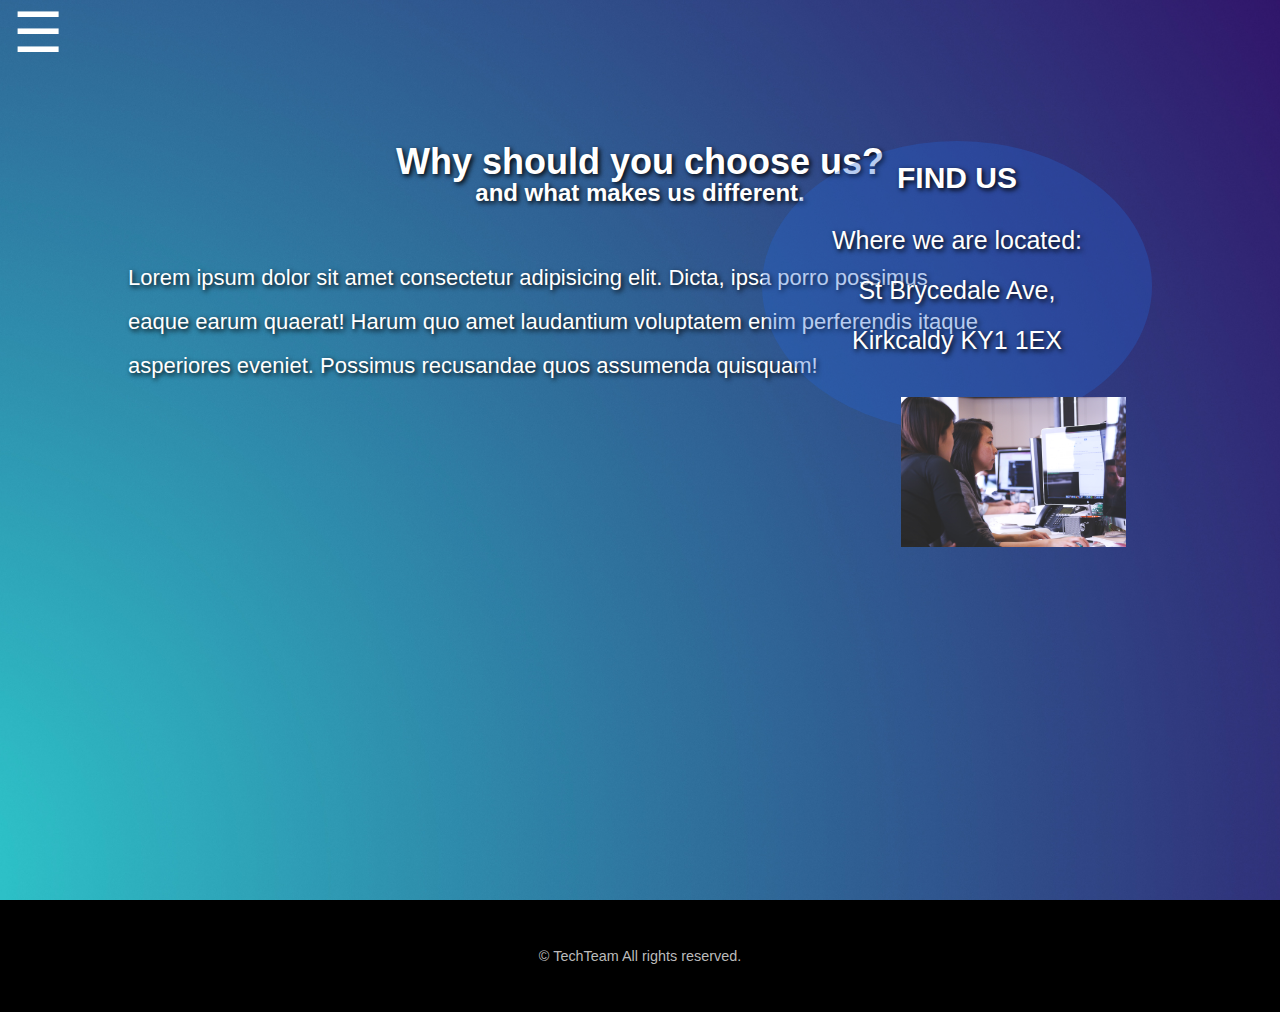
<file: about.html>
<!DOCTYPE HTML>
<html lang="en">
<head>
    <title>TechTeam</title>
    <meta charset="utf-8" />
    <meta name="viewport" content="width=device-width, initial-scale=1" />
    <link rel="stylesheet" href="css/main.css" />
    <style>
        /* NAVBAR STYLING STARTS */
        .navbar {
            list-style-type: none;
            margin: 0;
            padding: 0;
            position: absolute;
            float: left;

        }

        .nav-links a {
        color: #fff;
        text-decoration: none;

        }

        /* LOGO */
        .logo {
        font-size: 32px;
        }

        /* NAVBAR MENU */
        .menu {
            display: flex;
            color: #dcdcdc;
            text-align: center;
            padding: 20px 26px;
            text-decoration: none;
            font-size: 2em;
            list-style-type: none;
            float: left;
        }

        .menu li:hover {
            color: #ffffff;
            transform: scale(1.1);
        }

        .menu li {
        padding: 5px 44px;
        }

        /* DROPDOWN MENU */
        .services {
        position: relative; 
        }

        .dropdown {
        padding: 1em 0;
        position: absolute; /*WITH RESPECT TO PARENT*/
        display: none;
        border-radius: 8px;
        top: 35px;
        }

        .dropdown li + li {
        margin-top: 10px;
        }

        .dropdown li {
        padding: 0.5em 1em;
        width: 8em;
        text-align: center;
        }

        .dropdown li:hover {
        background-color: #4c9e9e;
        }

        .services:hover .dropdown {
        display: block;
        }

        /* RESPONSIVE NAVBAR MENU STARTS */

        /* CHECKBOX HACK */

        input[type=checkbox] {
        display: none;
        } 

        /* HAMBURGER MENU */
        .hamburger {
        display: none;
        font-size: 3.5em;
        user-select: none;
        margin-left: 25%;
        color: white;
        }

        /* APPLYING MEDIA QUERIES */
        @media (max-width: 1350px) {
        .menu {
            display: none;
            position: absolute;
            right: 0;
            left: 0;
            text-align: center;
            padding: 16px 0;
        }

        .menu li:hover {
            display: inline-block;
            transition: 0.3s ease;
        }

        .menu li + li {
            margin-top: 12px;
        }

        input[type=checkbox]:checked ~ .menu {
            display: block;
        }

        .hamburger {
            display: block;
        }

        .dropdown {
            left: 50%;
            top: 30px;
            transform: translateX(35%);
        }

        
        }
    </style>
    
</head>
<body>

    <!-- The overlay -->
    <body>
        <nav class="navbar">
      
          <!-- NAVIGATION MENU -->
          <ul class="nav-links">
      
            <!-- USING CHECKBOX HACK -->
            <input type="checkbox" id="checkbox_toggle" />
            <label for="checkbox_toggle" class="hamburger">&#9776;</label>
      
            <!-- NAVIGATION MENUS -->
            <div class="menu">
      
              <li><a href="home.html">Home</a></li>
              <li><a href="software.html">Software</a></li>
              <li><a href="hardware.html">Hardware</a></li>
              <li><a href="shop.html">Shop</a></li>
              <li><a href="faq.html">FAQ</a></li>
              <li><a href="contact.html">Contact</a></li>
              <li><a href="about.html">About Us</a></li>
            </div>
          </ul>
        </nav>
      </body>


    <!-- Header -->
    <div class="headings">
        
        <div class="header">
            <h1>Why should you choose us?</h1>
        </div>
        
        <div class="sub-heading">
            <h2>and what makes us different.</h2>
        </div> 
    </div>

    
    <!-- Paragraph -->
    <div class="about-paragraph">
        Lorem ipsum dolor sit amet consectetur adipisicing elit. Dicta, ipsa porro possimus eaque earum quaerat! Harum quo amet laudantium voluptatem enim perferendis itaque asperiores eveniet. Possimus recusandae quos assumenda quisquam!
    </div>

    <!-- Info Box -->
    <div class="info-box">
        <h2>FIND US</h2>
        <p>Where we are located: <br> 
            St Brycedale Ave, <br>
             Kirkcaldy KY1 1EX
        </p>
    </div>

    <!-- Image #1 -->
    <div id="about-image">
        <img src="images/computer-working-person.jpg" alt="TechTeam Staff" width="20%">
    </div>
    
    <!-- Background -->
    <div class="about-background" style="background-image: url('images/blue.jpg')" width="100px"></div>

    <!-- Footer -->
    <footer id="footer">
        <div class="copyright">
            &copy; TechTeam All rights reserved.
        </div>
    </footer>

    <!-- Scripts -->


</body>
</file>
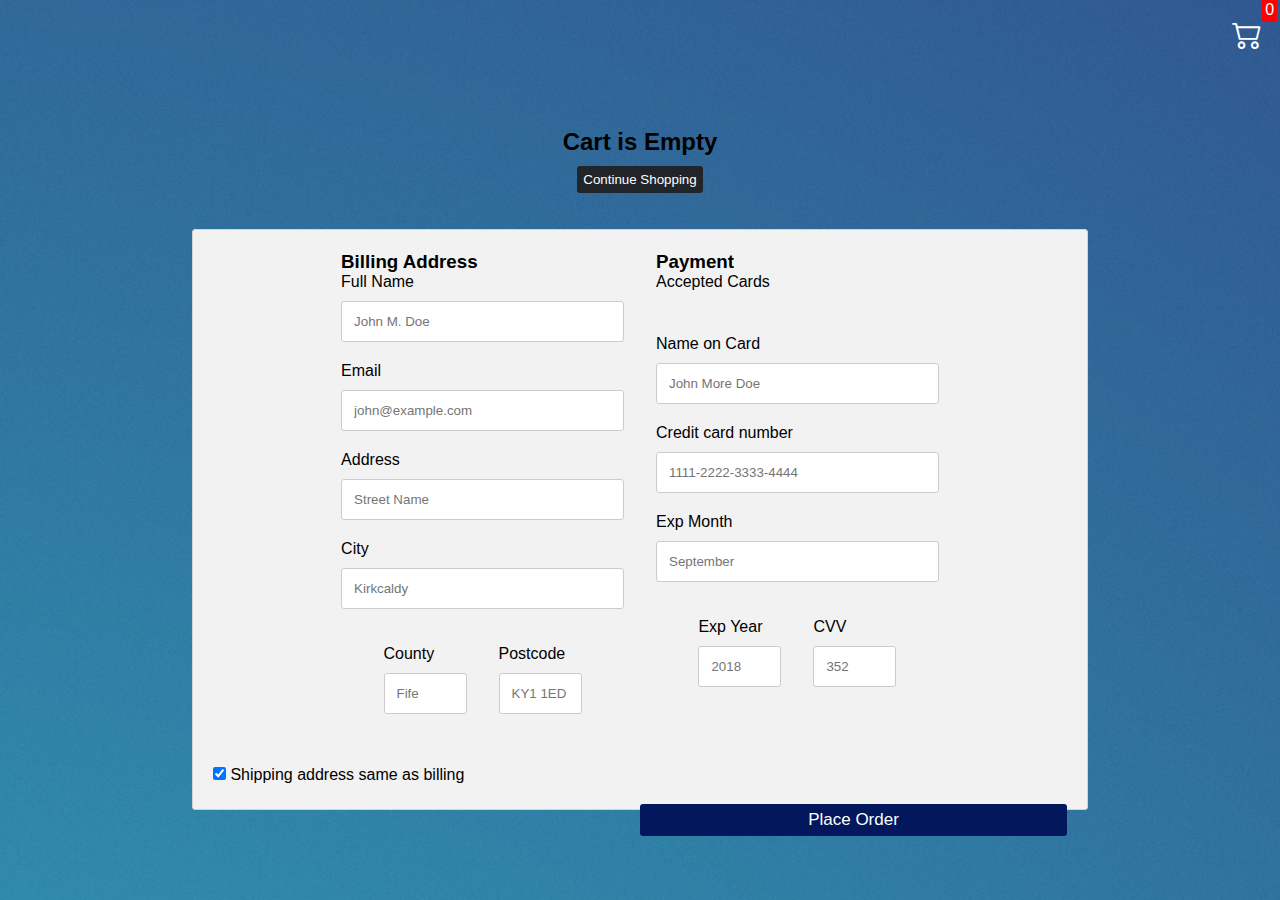
<file: cart.html>
<!DOCTYPE html>
<html lang="en">

<head>
  <meta charset="UTF-8">
  <meta http-equiv="X-UA-Compatible" content="IE=edge">
  <meta name="viewport" content="width=device-width, initial-scale=1.0">
  <title>Computer Store</title>
  <link rel="stylesheet" href="src/style.css">
  <link rel="stylesheet" href="https://cdn.jsdelivr.net/npm/bootstrap-icons@1.8.1/font/bootstrap-icons.css">
  <style>
        body {
        background-image: url('images/blue.jpg');
        }

       .cart {
        position: relative;
        float: right;
        margin-right: 1%;
        margin-top: -9%;
        color: #ffffff;
        font-size: 30px;
        padding: 5px;
        border-radius: 4px;
        }
        * {
  box-sizing: border-box;
}
.row {
  display: -ms-flexbox; /* IE10 */
  display: flex;
  -ms-flex-wrap: wrap; /* IE10 */
  flex-wrap: wrap;
  margin: 16px -16px;
  padding: 0 15%;
  
}

.col-25 {
  -ms-flex: 25%; /* IE10 */
  flex: 25%;
}

.col-50 {
  -ms-flex: 50%; /* IE10 */
  flex: 50%;
}

.col-75 {
  -ms-flex: 75%; /* IE10 */
  flex: 75%;
}

.col-25,
.col-50,
.col-75 {
  padding: 0 16px;
}

.checkout {
  background-color: #02175c;
  padding: 5px 20px 15px 20px;
  border: 1px solid lightgrey;
  border-radius: 3px;
  
  
}

input[type=text] {
  width: 100%;
  margin-bottom: 20px;
  padding: 12px;
  border: 1px solid #ccc;
  border-radius: 3px;
}

label {
  margin-bottom: 10px;
  display: block;
}

.icon-checkout {
  margin-bottom: 20px;
  padding: 7px 0;
  font-size: 24px;
}

.btn {
  background-color:  #02175c;
  color: white;
  padding: 6px;
  margin: 10px 0;
  border: none;
  width: 50%;
  border-radius: 3px;
  cursor: pointer;
  font-size: 17px;
  float: right;

}

.btn:hover {
  background-color: #45a049;
}

.backbtn {
  background-color:  #02175c;
  color: white;
  padding: 6px;
  margin: 10px 0;
  border: none;
  width: 5%;
  border-radius: 3px;
  cursor: pointer;
  font-size: 17px;
  float: centre;

}

.backbtn:hover {
  background-color: #45a049;
}

.btn-purchase {
  background-color:  #02175c;
  color: white;
  padding: 6px;
  margin: 10px 0;
  border: none;
  width: 50%;
  border-radius: 3px;
  cursor: pointer;
  font-size: 17px;
  float: right;

}

.btn-purchase:hover {
  background-color: #45a049;
}

a {
  color: #2196F3;
}

span.price {
  float: right;
  color: grey;
}
.checkoutH1{
	text-align: center;
	font-size: 50px;
	color: #FFF;
	text-shadow: 2px 2px 5px black;
}

/* Responsive layout - when the screen is less than 800px wide, make the two columns stack on top of each other instead of next to each other (also change the direction - make the "cart" column go on top) */
@media (max-width: 800px) {
  .row {
    flex-direction: column-reverse;
  }
  .col-25 {
    margin-bottom: 20px;
  }
 }


  </style>

  </style>
</head>

<body>

    <a href="cart.html">
      <div class="cart">
        <i class="bi bi-cart2"></i>
        <div id="cartAmount" class="cartAmount">0</div>
      </div>
    </a>

  </div>

  <div id="label" class="text-center"></div>

  <div class="shopping-cart" id="shopping-cart"></div>
	<div class="row">
	  <div class="col-75">
		<div class="container">
		  <form action="checkoutpage.html" method="GET">
		  
			<div class="row">
			  <div class="col-50">
				<h3>Billing Address</h3>
				<label for="fname"><i class="fa fa-user"></i> Full Name</label>
				<input type="text" id="fname" name="firstname" placeholder="John M. Doe" required>
				<label for="email"><i class="fa fa-envelope"></i> Email</label>
				<input type="text" id="email" name="email" placeholder="john@example.com" required>
				<label for="adr"><i class="fa fa-address-card-o"></i> Address</label>
				<input type="text" id="adr" name="address" placeholder="Street Name " required>
				<label for="city"><i class="fa fa-institution"></i> City</label>
				<input type="text" id="city" name="city" placeholder="Kirkcaldy" required>

				<div class="row">
				  <div class="col-50">
					<label for="state">County</label>
					<input type="text" id="state" name="state" placeholder="Fife">
				  </div>
				  <div class="col-50">
					<label for="zip">Postcode</label>
					<input type="text" id="zip" name="zip" placeholder="KY1 1ED" required>
				  </div>
				</div>
			  </div>

			  <div class="col-50">
				<h3>Payment</h3>
				<label for="fname">Accepted Cards</label>
				<div class="icon-container">
				  <i class="fa fa-cc-visa" style="color:navy;"></i>
				  <i class="fa fa-cc-amex" style="color:blue;"></i>
				  <i class="fa fa-cc-mastercard" style="color:red;"></i>
				  <i class="fa fa-cc-discover" style="color:orange;"></i>
				</div>
				<label for="cname">Name on Card</label>
				<input type="text" id="cname" name="cardname" placeholder="John More Doe" required>
				<label for="ccnum">Credit card number</label>
				<input type="text" id="ccnum" name="cardnumber" placeholder="1111-2222-3333-4444" required>
				<label for="expmonth">Exp Month</label>
				<input type="text" id="expmonth" name="expmonth" placeholder="September" required>
				<div class="row">
				  <div class="col-50">
					<label for="expyear">Exp Year</label>
					<input type="text" id="expyear" name="expyear" placeholder="2018" required>
				  </div>
				  <div class="col-50">
					<label for="cvv">CVV</label>
					<input type="text" id="cvv" name="cvv" placeholder="352" required>
				  </div>
				</div>
			  </div>
			  
			</div>
			<label>
			  <input type="checkbox" checked="checked" name="sameadr"> Shipping address same as billing
			</label>
					
			<input onclick="clearCart()" type="submit" value="Place Order" class="btn-purchase">
			
		  </form>
		</div>
	  </div>
	  
	   
	</div>
 

</body>
<script src="src/Data.js"></script>
<script src="src/cart.js"></script>
<script src="js/main.js"></script>
<script src="js/result.js"></script>
</html>
</file>
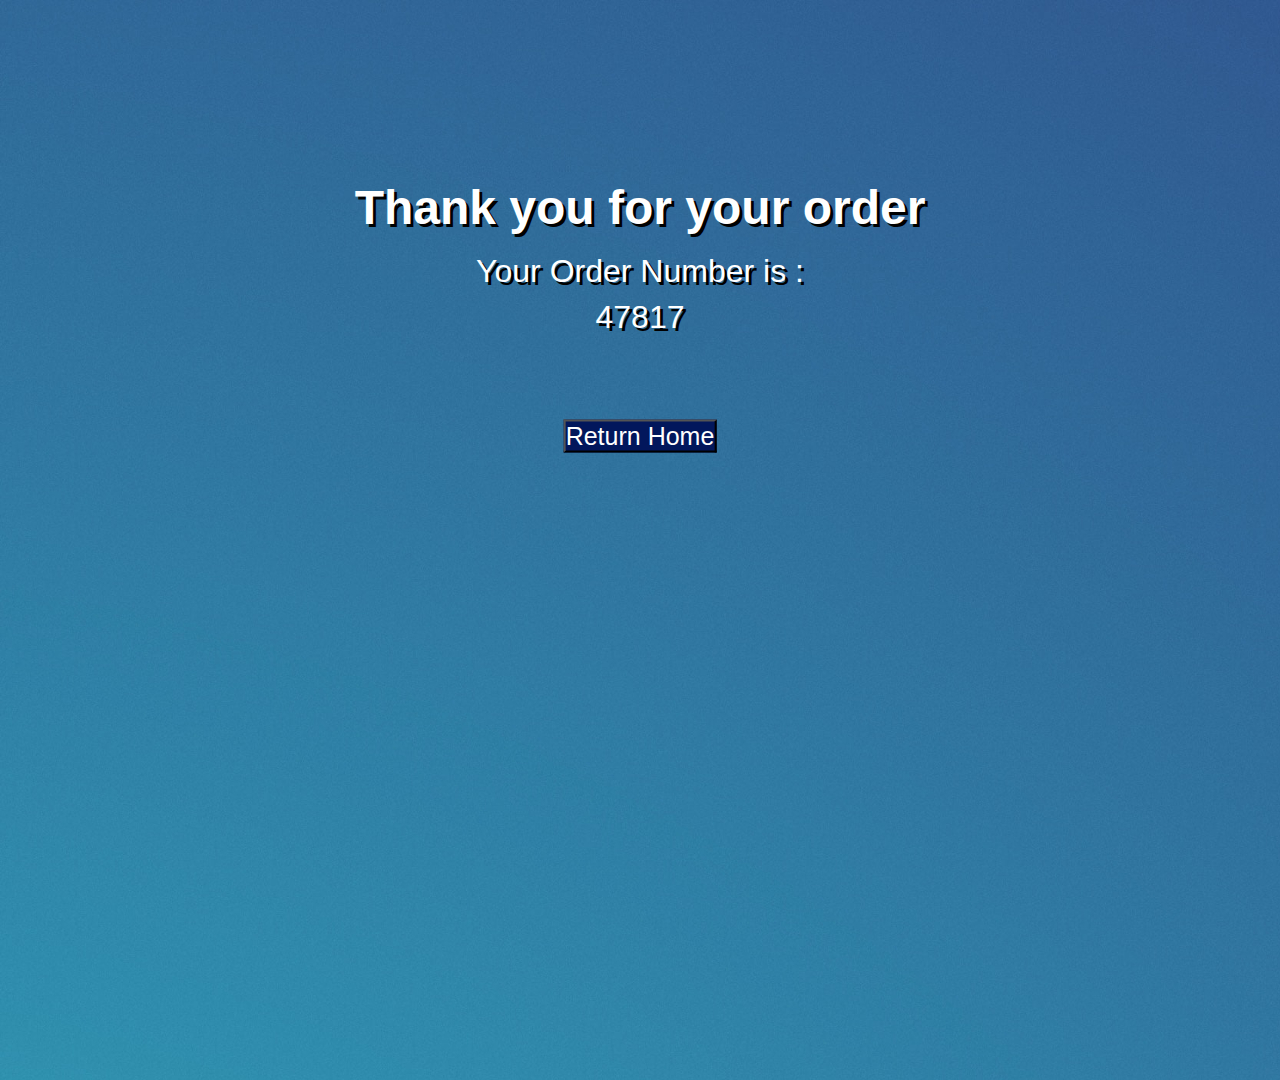
<file: checkoutpage.html>
<!DOCTYPE HTML>
<html lang="en">
<head>
    <title>TechTeam</title>
    <meta charset="utf-8" />
    <meta name="viewport" content="width=device-width, initial-scale=1" />
    <link rel="stylesheet" href="css/main.css" />
	<style>
        body {
         background-image: url('images/blue.jpg');
        }
     


     .order {
        color: #ffffff;
        text-align: center;
        margin-top: 20vh;
        font-size: 3em;
        text-shadow: 3px 3px black;
     }

     .order1 {
        color:#ffffff;
        text-align: center;
        margin-top: 2vh;
        font-size: 2em;
        text-shadow: 3px 3px black;
     }

     #demo {
        color: #ffffff;
        text-align: center;
        margin-top: 1vh;
        font-size: 2em;
        text-shadow: 3px 3px black;
     }

   

   
    .container {
    height: 200px;
    position: relative;
    font-size: 1.25em;

 
    }

    .container button {
        font-size: 1.25em;
        background-color: #02175c;
        color: #ffffff;
    }
    .center {
    margin: 0;
    position: absolute;
    top: 50%;
    left: 50%;
    -ms-transform: translate(-50%, -50%);
    transform: translate(-50%, -50%);
    }



 </style>
 
 </head>
 <body>
 

	


    <!-- Header -->
	
	<h1 class="order">Thank you for your order</h1>	
	<p class="order1">Your Order Number is : </p>
	<p id="demo"> </p>
    <div class="container">
    <div class="center">
        <a href="home.html"><button>Return Home</button></a>
    </div>
    </div>




    <!-- Scripts -->
<script>
document.getElementById("demo").innerHTML =
Math.floor(Math.random() * 50000) + 1;
</script>

</body>
</file>
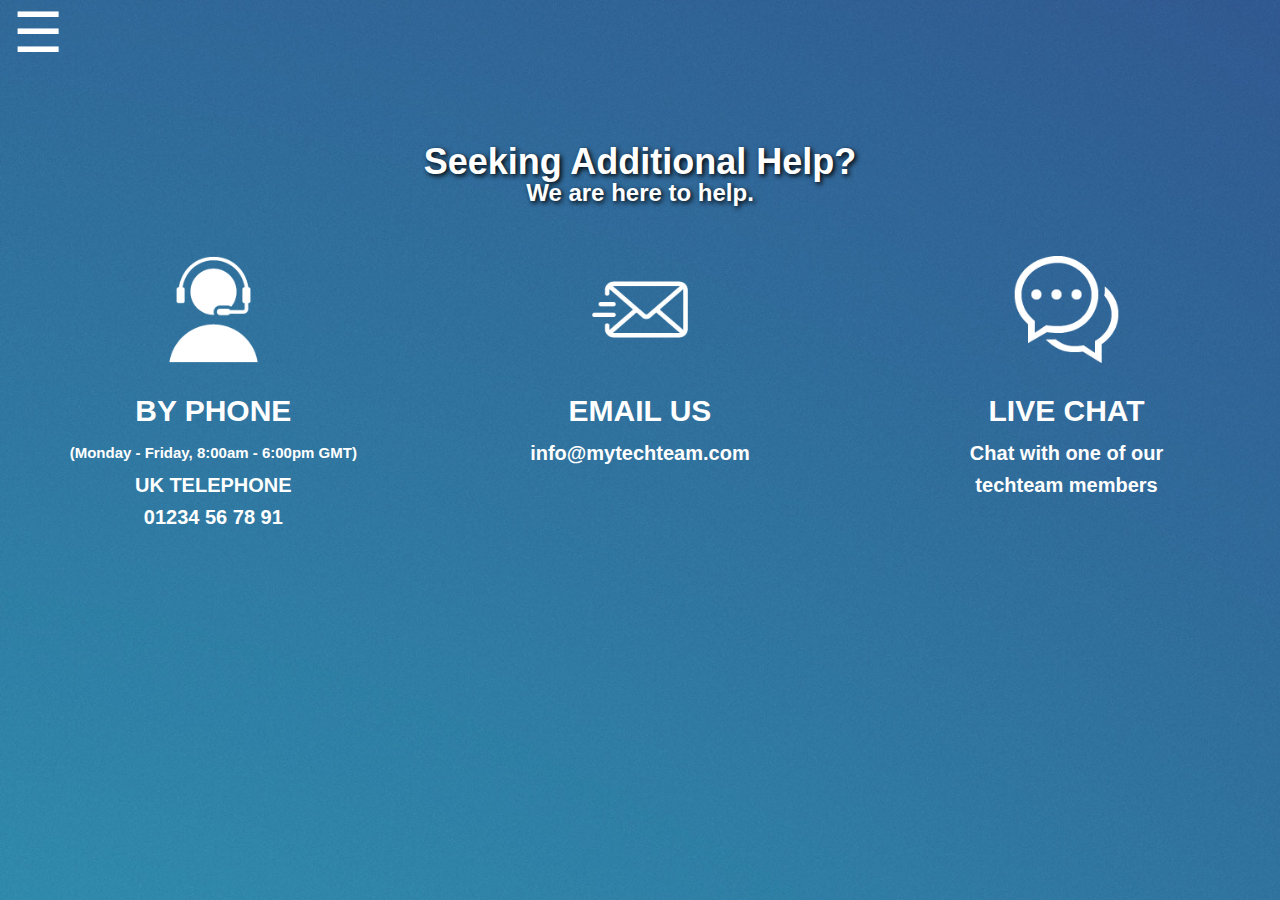
<file: contact.html>
<!DOCTYPE HTML>
<html lang="en">
<head>
    <title>TechTeam</title>
    <meta charset="utf-8" />
    <meta name="viewport" content="width=device-width, initial-scale=1" />
    <link rel="stylesheet" href="css/main.css" />
    <style>
        body {
            background-image: url('images/blue.jpg');
        }    
        /* NAVBAR STYLING STARTS */
        .navbar {
            list-style-type: none;
            margin: 0;
            padding: 0;
            position: absolute;
            float: left;


        }

        .nav-links a {
        color: #fff;
        text-decoration: none;

        }

        /* LOGO */
        .logo {
        font-size: 32px;
        }

        /* NAVBAR MENU */
        .menu {
            display: flex;
            color: #dcdcdc;
            text-align: center;
            padding: 20px 26px;
            text-decoration: none;
            font-size: 2em;
            list-style-type: none;
            float: left;
        }

        .menu li:hover {
            color: #ffffff;
            transform: scale(1.1);
        }

        .menu li {
        padding: 5px 44px;
        }

        /* DROPDOWN MENU */
        .services {
        position: relative; 
        }

        .dropdown {
        padding: 1em 0;
        position: absolute; /*WITH RESPECT TO PARENT*/
        display: none;
        border-radius: 8px;
        top: 35px;
        }

        .dropdown li + li {
        margin-top: 10px;
        }

        .dropdown li {
        padding: 0.5em 1em;
        width: 8em;
        text-align: center;
        }

        .dropdown li:hover {
        background-color: #4c9e9e;
        }

        .services:hover .dropdown {
        display: block;
        }

        /* RESPONSIVE NAVBAR MENU STARTS */

        /* CHECKBOX HACK */

        input[type=checkbox] {
        display: none;
        } 

        /* HAMBURGER MENU */
        .hamburger {
        display: none;
        font-size: 3.5em;
        user-select: none;
        margin-left: 25%;
        color: white;
        }

        /* APPLYING MEDIA QUERIES */
        @media (max-width: 1350px) {
        .menu {
            display: none;
            position: absolute;
            right: 0;
            left: 0;
            text-align: center;
            padding: 16px 0;
        }

        .menu li:hover {
            display: inline-block;
            transition: 0.3s ease;
        }

        .menu li + li {
            margin-top: 12px;
        }

        input[type=checkbox]:checked ~ .menu {
            display: block;
        }

        .hamburger {
            display: block;
        }

        .dropdown {
            left: 50%;
            top: 30px;
            transform: translateX(35%);
        }

        
        }



        
    </style>
    
</head>
<body>

    <!-- The overlay -->
    <body>
        <nav class="navbar">
      
          <!-- NAVIGATION MENU -->
          <ul class="nav-links">
      
            <!-- USING CHECKBOX HACK -->
            <input type="checkbox" id="checkbox_toggle" />
            <label for="checkbox_toggle" class="hamburger">&#9776;</label>
      
            <!-- NAVIGATION MENUS -->
            <div class="menu">
      
              <li><a href="home.html">Home</a></li>
              <li><a href="software.html">Software</a></li>
              <li><a href="hardware.html">Hardware</a></li>
              <li><a href="shop.html">Shop</a></li>
              <li><a href="faq.html">FAQ</a></li>
              <li><a href="contact.html">Contact</a></li>
              <li><a href="about.html">About Us</a></li>
            </div>
          </ul>
        </nav>
      </body>


    <!-- Header -->
    <div class="headings">
        
        <div class="header">
            <h1>Seeking Additional Help?</h1>
        </div>
        
        <div class="sub-heading">
            <h2>We are here to help.</h2>
        </div> 
    </div>

    <!-- Columns -->
    <div class="row">
        <div class="contact-text">
            <div class="column"><img src="images/man.png" width="25%" alt=""><h1>BY PHONE</h1><h3>(Monday - Friday, 8:00am - 6:00pm GMT)</h3><h2>UK TELEPHONE <br> 01234 56 78 91</h2></div>
            <div class="column"><img src="images/gmail.png" width="25%" alt=""><h1>EMAIL US</h1><h2>info@mytechteam.com</h2></div>
            <div class="column"><img src="images/speechbubble.png" width="25%" alt=""><h1>LIVE CHAT</h1><h2>Chat with one of our <br> techteam members</h2></div>
        </div>
    </div>
    <!--Start of Tawk.to Script-->
<script type="text/javascript">
    var Tawk_API=Tawk_API||{}, Tawk_LoadStart=new Date();
    (function(){
    var s1=document.createElement("script"),s0=document.getElementsByTagName("script")[0];
    s1.async=true;
    s1.src='https://embed.tawk.to/6472756e74285f0ec46dfeec/1h1fhleae';
    s1.charset='UTF-8';
    s1.setAttribute('crossorigin','*');
    s0.parentNode.insertBefore(s1,s0);
    })();
    </script>
    <!--End of Tawk.to Script-->



</body>
</file>
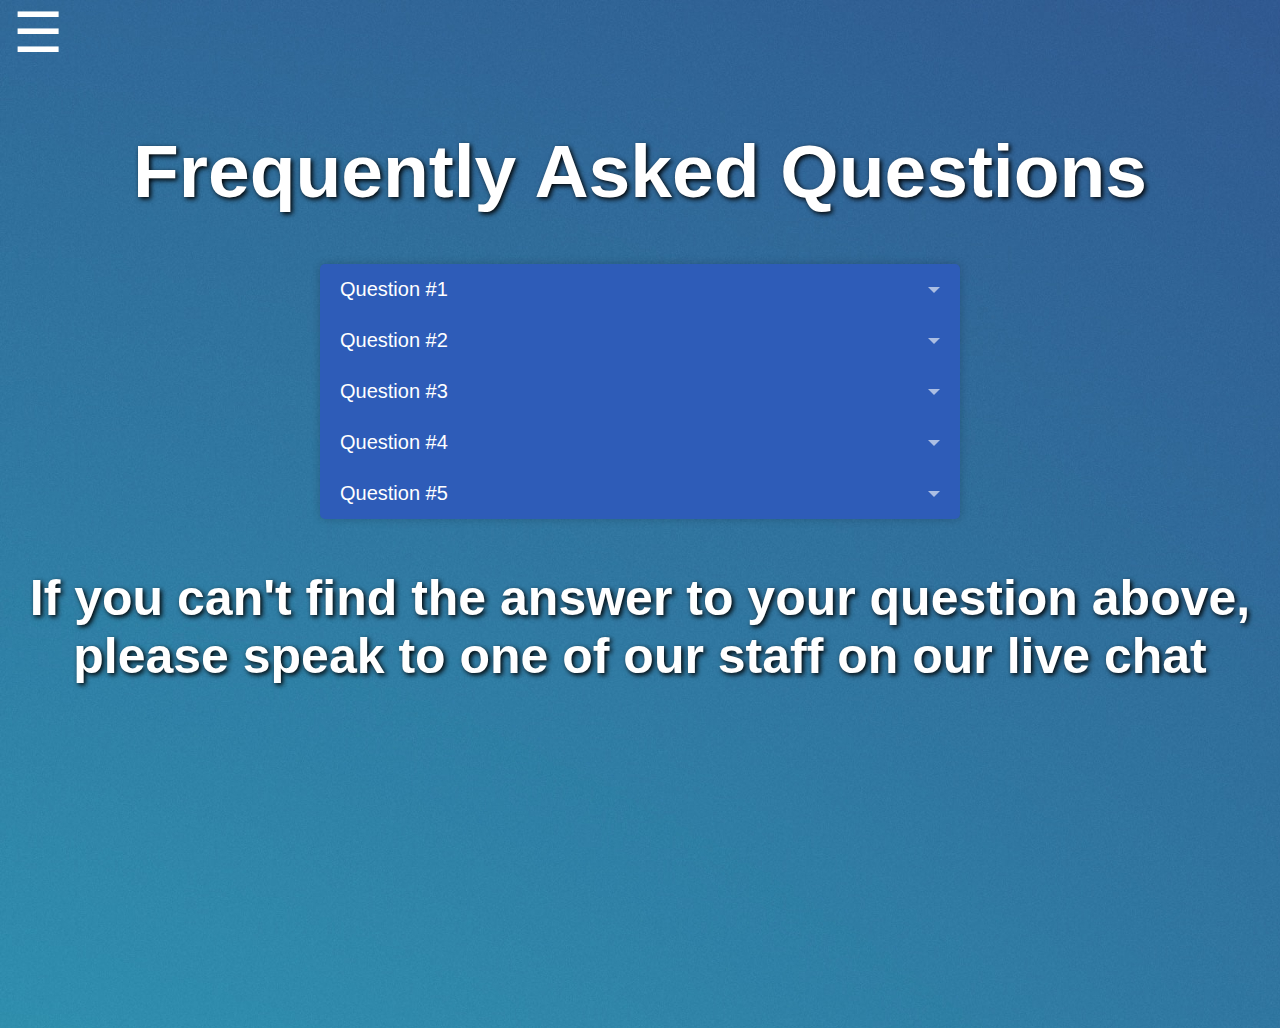
<file: faq.html>
<!DOCTYPE HTML>
<html lang="en">
<head>
    <title>TechTeam</title>
    <meta charset="utf-8" />
    <meta name="viewport" content="width=device-width, initial-scale=1" />
    <link rel="stylesheet" href="css/main.css" />
	
	<style>

	body { background-image: url('images/blue.jpg'); }

	.accordion {
	  max-width: 50%;
	  margin:0 25%;
	  box-shadow: 0 0 10px rgba(0, 0, 0, 0.2);
	  border-radius: 5px;
	  overflow: hidden;
	  font-family: "Quicksand", sans-serif;
	  background: #2e5cb8;
	  justify-content: center;
	}

	.accordion__label,
	.accordion__content {
	  padding: 14px 20px;
	}

	.accordion__label {
	  display: block;
	  color: #ffffff;
	  font-size: 20px;
	  font-weight: 500;
	  cursor: pointer;
	  position: relative;
	  transition: background 0.1s;
	}

	.accordion__label:hover {
	  background: rgba(0, 0, 0, 0.1);
	}

	.accordion__label::after {
	  content: "";
	  position: absolute;
	  top: 50%;
	  transform: translateY(-50%);
	  right: 20px;
	  width: 12px;
	  height: 6px;
	  background-image: url('data:image/svg+xml;utf8,<svg width="100" height="50" xmlns="http://www.w3.org/2000/svg"><polygon points="0,0 100,0 50,50" style="fill:%23FFFFFF99;" /></svg>');
	  background-size: contain;
	  transition: transform 0.4s;
	}

	.accordion__content {
	  background: #c2d1f0;
	  line-height: 1.6;
	  font-size: 20px;
	  display: none;
	}

	.accordion__input {
	  display: none;
	}

	.accordion__input:checked ~ .accordion__content {
	  display: block;
	}

	.accordion__input:checked ~ .accordion__label::after {
	  transform: translateY(-50%) rotate(0.5turn);
	}
	
	.order1{
	font-size: 75px;
	text-align: center;
	margin-top: 10%;
	padding-bottom: 50px;
	color: #FFF;
	text-shadow: 2px 2px 5px black;
}

	.faq{
	font-size: 50px;
	text-align: center;
	padding-top: 50px;
	padding-bottom: 50px;
	color: #FFF;
	text-shadow: 2px 2px 5px black;
	}
/* NAVBAR STYLING STARTS */
.navbar {
            list-style-type: none;
            margin: 0;
            padding: 0;
            position: absolute;
            float: left;
			margin-top: -10%;

        }

        .nav-links a {
        color: #fff;
        text-decoration: none;

        }

        /* LOGO */
        .logo {
        font-size: 32px;
        }

        /* NAVBAR MENU */
        .menu {
            display: flex;
            color: #dcdcdc;
            text-align: center;
            padding: 20px 26px;
            text-decoration: none;
            font-size: 2em;
            list-style-type: none;
            float: left;
        }

        .menu li:hover {
            color: #ffffff;
            transform: scale(1.1);
        }

        .menu li {
        padding: 5px 44px;
        }

        /* DROPDOWN MENU */
        .services {
        position: relative; 
        }

        .dropdown {
        padding: 1em 0;
        position: absolute; /*WITH RESPECT TO PARENT*/
        display: none;
        border-radius: 8px;
        top: 35px;
        }

        .dropdown li + li {
        margin-top: 10px;
        }

        .dropdown li {
        padding: 0.5em 1em;
        width: 8em;
        text-align: center;
        }

        .dropdown li:hover {
        background-color: #4c9e9e;
        }

        .services:hover .dropdown {
        display: block;
        }

        /* RESPONSIVE NAVBAR MENU STARTS */

        /* CHECKBOX HACK */

        input[type=checkbox] {
        display: none;
        } 

        /* HAMBURGER MENU */
        .hamburger {
        display: none;
        font-size: 3.5em;
        user-select: none;
        margin-left: 25%;
        color: white;
        }

        /* APPLYING MEDIA QUERIES */
        @media (max-width: 1350px) {
        .menu {
            display: none;
            position: absolute;
            right: 0;
            left: 0;
            text-align: center;
            padding: 16px 0;
        }

        .menu li:hover {
            display: inline-block;
            transition: 0.3s ease;
        }

        .menu li + li {
            margin-top: 12px;
        }

        input[type=checkbox]:checked ~ .menu {
            display: block;
        }

        .hamburger {
            display: block;
        }

        .dropdown {
            left: 50%;
            top: 30px;
            transform: translateX(35%);
        }

        
        }
    </style>
    
</head>


    <!-- The overlay -->
    <body>
        <nav class="navbar">
      
          <!-- NAVIGATION MENU -->
          <ul class="nav-links">
      
            <!-- USING CHECKBOX HACK -->
            <input type="checkbox" id="checkbox_toggle" />
            <label for="checkbox_toggle" class="hamburger">&#9776;</label>
      
            <!-- NAVIGATION MENUS -->
            <div class="menu">
      
              <li><a href="home.html">Home</a></li>
              <li><a href="software.html">Software</a></li>
              <li><a href="hardware.html">Hardware</a></li>
              <li><a href="shop.html">Shop</a></li>
              <li><a href="faq.html">FAQ</a></li>
              <li><a href="contact.html">Contact</a></li>
              <li><a href="about.html">About Us</a></li>
            </div>
          </ul>
        </nav>
      </body>
<body>

<h2 class="order1">Frequently Asked Questions</h2>
    
	<div class="accordion">
	  <div>
		<input type="radio" name="example_accordion" id="section1" class="accordion__input">
		<label for="section1" class="accordion__label">Question #1</label>
		<div class="accordion__content">
		  <h4>Question</h4>
		  <p>
			What is your process for software development?
		  </p>
		  <h4>Answer</h4>
		  <p>
			Our software development process consists of several stages, including planning, design, development, testing, and deployment. We use Agile methodology, which allows us to respond quickly to changes and iteration based on feedback.
		  </p>
		</div>
	  </div>
	  <div>
		<input type="radio" name="example_accordion" id="section2" class="accordion__input">
		<label for="section2" class="accordion__label">Question #2</label>
		<div class="accordion__content">
		  <h4>Question</h4>
		  <p>
			How do you ensure the security of your software?
		  </p>
		  <h4>Answer</h4>
		  <p>
			We take security seriously, and we use industry-standard practices to ensure our software is secure. We conduct regular code reviews, run vulnerability assessments, and follow secure coding practices.
		  </p>
		</div>
	  </div>
	  <div>
		<input type="radio" name="example_accordion" id="section3" class="accordion__input">
		<label for="section3" class="accordion__label">Question #3</label>
		<div class="accordion__content">
		  <h4>Question</h4>
		  <p>
			How do you handle software updates and maintenance?
		  </p>
		  <h4>Answer</h4>
		  <p>
			We have a dedicated team that regularly monitors our software for updates and recommends necessary upgrades. We also provide maintenance services to ensure that our software is always up-to-date and functioning correctly.
		  </p>
		</div>
	  </div>
	  <div>
		<input type="radio" name="example_accordion" id="section4" class="accordion__input">
		<label for="section4" class="accordion__label">Question #4</label>
		<div class="accordion__content">
		  <h4>Question</h4>
		  <p>
			How do you handle data backups and disaster recovery?
		  </p>
		  <h4>Answer</h4>
		  <p>
			We have a robust backup and disaster recovery plan in place that includes regular backups of all data. In the event of a disaster, we can restore the data quickly and efficiently to ensure minimal downtime.
		  </p>
		</div>
	  </div>
	  <div>
		<input type="radio" name="example_accordion" id="section5" class="accordion__input">
		<label for="section5" class="accordion__label">Question #5</label>
		<div class="accordion__content">
		  <h4>Question</h4>
		  <p>
			How do you ensure compatibility with different platforms and devices?
		  </p>
		  <h4>Answer</h4>
		  <p>
			We test our software on multiple platforms and devices to ensure compatibility. We also follow industry standards and best practices to ensure that our software works seamlessly across a wide range of devices and platforms.
		  </p>
		</div>
	  </div>
	</div>
	
<h2 class="faq">If you can't find the answer to your question above, please speak to one of our staff on our live chat</h2>

</body>

<!--Start of Tawk.to Script-->
<script type="text/javascript">
	var Tawk_API=Tawk_API||{}, Tawk_LoadStart=new Date();
	(function(){
	var s1=document.createElement("script"),s0=document.getElementsByTagName("script")[0];
	s1.async=true;
	s1.src='https://embed.tawk.to/6472756e74285f0ec46dfeec/1h1fhleae';
	s1.charset='UTF-8';
	s1.setAttribute('crossorigin','*');
	s0.parentNode.insertBefore(s1,s0);
	})();
	</script>
	<!--End of Tawk.to Script-->
</html>
</file>
<file: src/style.css>
/**
* ! Changing default styles of the browser
**/

* {
  margin: 0;
  padding: 0;
  box-sizing: border-box;
}

body {
  font-family: sans-serif;
}

i {
  cursor: pointer;
}

a {
  text-decoration: none;
  color: white;
}

/**
* ! Navbar STyles are here
**/


.cart {
  position: relative;
  float: right;
  margin-right: 1%;
  margin-top: -80px;
  color: #ffffff;
  font-size: 30px;
  padding: 5px;
  border-radius: 4px;
}

.cartAmount {
  position: absolute;
  top: -15px;
  right: -10px;
  font-size: 16px;
  background-color: red;
  color: white;
  padding: 3px;
  border-radius: 3px;
}

/**
* ! Shop items styles are here
**/

.shop {
  display: grid;
  grid-template-columns: repeat(4, 340px);
  gap: 30px;
  justify-content: center;
  margin-bottom: 50px;
  margin-top: 100px;
}

@media (max-width: 1000px) {
  .shop {
    grid-template-columns: repeat(2, 223px);
  }
}

@media (max-width: 500px) {
  .shop {
    grid-template-columns: repeat(1, 223px);
  }
}

.item {
  border: 2px solid #ffffff;
  border-radius: 4px;
}
.item img {
  width: 100%;
  border-radius: 2px 2px 0 0;
}

.details {
  display: flex;
  flex-direction: column;
  padding: 10px;
  gap: 10px;
  color: white;
}

.price-quantity {
  display: flex;
  flex-direction: row;
  justify-content: space-between;
  align-items: center;
}

.buttons {
  display: flex;
  flex-direction: row;
  gap: 8px;
  font-size: 16px;
}

.bi-dash-lg {
  color: rgb(255, 255, 255);
}

.bi-plus-lg {
  color: rgb(255, 255, 255);
}

/**
* ! style rules for label and some buttons
**/

.text-center {
  text-align: center;
  margin-top: 10%;
  margin-bottom: 20px;
}

.HomeBtn,
.checkout,
.removeAll {
  background-color: #212529;
  color: white;
  border: none;
  padding: 6px;
  border-radius: 3px;
  cursor: pointer;
  margin-top: 10px;
}

.checkout {
  background-color: green;
}
.removeAll {
  background-color: red;
}
.bi-x-lg {
  color: red;
  font-weight: bold;
}

/**
* ! style rules for shopping-cart
**/

.shopping-cart {
  display: grid;
  grid-template-columns: repeat(1, 400px);
  justify-content: center;
  gap: 15px;
}

/**
* ! style rules for cart-item
**/

.cart-item {
  border: 2px solid #212529;
  border-radius: 5px;
  display: flex;
}

.title-price-x {
  width: 275px;
  display: flex;
  align-items: center;
  justify-content: space-between;
  /* border: 2px solid red; */
}

.title-price {
  display: flex;
  align-items: center;
  gap: 10px;
}

.cart-item-price {
  background-color: #212529;
  color: white;
  border-radius: 4px;
  padding: 3px 6px;
}
* {
  box-sizing: border-box;
}

.row {
  display: -ms-flexbox; /* IE10 */
  display: flex;
  -ms-flex-wrap: wrap; /* IE10 */
  flex-wrap: wrap;
  margin: 16px -16px;
  padding: 0 15%;

 
}

.col-25 {
  -ms-flex: 25%; /* IE10 */
  flex: 25%;
}

.col-50 {
  -ms-flex: 50%; /* IE10 */
  flex: 50%;
}

.col-75 {
  -ms-flex: 75%; /* IE10 */
  flex: 75%;
}

.col-25,
.col-50,
.col-75 {
  padding: 0 16px;
}

.container {
  background-color: #f2f2f2;
  padding: 5px 20px 15px 20px;
  border: 1px solid lightgrey;
  border-radius: 3px;
}

input[type=text] {
  width: 100%;
  margin-bottom: 20px;
  padding: 12px;
  border: 1px solid #ccc;
  border-radius: 3px;
}

label {

  margin-bottom: 10px;
  display: block;
}

.icon-container {
  margin-bottom: 20px;
  padding: 7px 0;
  font-size: 24px;
}

.btn {
  background-color: #04AA6D;
  color: white;
  padding: 12px;
  margin: 10px 0;
  border: none;
  width: 100%;
  border-radius: 3px;
  cursor: pointer;
  font-size: 17px;
}

.btn:hover {
  background-color: #45a049;
}

a {
  color: #2196F3;
}

hr {
  border: 1px solid lightgrey;
}

span.price {
  float: right;
  color: grey;
}

/* Responsive layout - when the screen is less than 800px wide, make the two columns stack on top of each other instead of next to each other (also change the direction - make the "cart" column go on top) */
@media (max-width: 800px) {
  .row {
    flex-direction: column-reverse;
  }
  .col-25 {
    margin-bottom: 20px;
  }
}
</file>
<file: css/main.css>
@import url("https://fonts.googleapis.com/css?family=Lora:400,400i,700");
@import url(font-awesome.min.css);
@import url("https://fonts.googleapis.com/css?family=Poppins:300,400,500,600,700");
@import url("https://fonts.googleapis.com/css?family=Fjalla+One&display=swap");


#animated video {
    width: 100vw;
    height: auto;
    position: sticky;
    z-index: -1;


}

#animated1 video {
  width: 100vw;
    height: auto;
    position: absolute;
    z-index: -1;


}

*{
	margin: 0;
	padding: 0;

}



body {
    display: block;
    justify-content: center;
    align-items: center;
    min-height: 100vh;
    margin: 0;
    font-family: sans-serif;

  }

p {
  margin: 0;
  font-size: 0.75em;
  line-height: normal;
}





html,
body {
  height: 100%;
}

body {
  margin: 0;


}

.center img {
  position: absolute;
  margin-top: 100%;

}


/* Header */

#header {
    background: #000;
    padding: 4rem 0 2rem 0;
    
}

#header a {
    color: #949494;
    text-decoration: none;
    font-family: sans-serif;
    font-weight: bold;
    position: absolute;
    top: 5%;
    right: 0;
    left: -40%;
    width: 319px;
    display: table;
    margin: 0 auto;
    transform: translateY(-50%);
    font-size: 3em;
    
}

/* Containers */

/* flip code for software and hardware pages*/

.grid-container {

	display: grid;
	grid-template-columns: 20% 20% 20% 20%;
	column-gap: 20px;
  	row-gap: 20px;
	justify-content: center;
	padding-bottom: 20px;
	text-align: center;
	position: absolute;
	top: 18%;
}
.grid-item {
	background-color: rgba(255, 255, 255, 0.8);
	border: 2px solid rgba(0, 0, 0, 0.8);
	padding: 20px;
	font-size: 30px;
	text-align: center;
  
}

/* The flip box container*/
.flip-box {
  background-color: transparent;
  width: 335px;
  height: 300px;

  perspective: 1000px; /* Remove this if you don't want the 3D effect */
  padding-right: 80px;
  padding-bottom: 4px;
}

/* This container is needed to position the front and back side */
.flip-box-inner {
  position: relative;
  width: 100%;
  height: 100%;
  text-align: center;
  transition: transform 0.8s;
  transform-style: preserve-3d;
  border: 2px solid #f1f1f1;

}

/* Do an horizontal flip when you move the mouse over the flip box container */
.flip-box:hover .flip-box-inner {
  transform: rotateY(180deg);
}

/* Position the front and back side */
.flip-box-front, .flip-box-back {
  position: absolute;
  width: 100%;
  height: 100%;
  -webkit-backface-visibility: hidden; /* Safari */
  backface-visibility: hidden;
  
}

/* Style the front side (fallback if image is missing) */
.flip-box-front {
  background-color: #bbb;
  color: black;
  
}

/* Style the back side */
.flip-box-back {
  background-color: #02175c;
  color: white;
  transform: rotateY(180deg);
  
}

/* Footer */

#footer {
    padding: 0 0 2rem 0;
    background: rgb(0, 0, 0);
    text-align: center;

}

    #footer a {
        color: rgba(0, 0, 0, 0.5);
    }

        #footer a:hover {
            color: #FFF;
        }

    #footer .copyright {
        color: #bbb;
        font-size: 0.9rem;
        margin: 0 0 2rem 0;
        padding: 0;
        text-align: center;
    }

@media screen and (max-width: 1600px) {

    #footer {
        padding: 3rem 0 1rem 0;
    }
}

/*//////////////// ABOUT /////////////*/

.about-background {
  /* Full height */
  height: 100%;

  /* Center and scale the image nicely */
  background-position: center;
  background-repeat: no-repeat;
  background-size: cover;
}
.header{
  font-size: 18px;
  margin-top: 11%;
  color: #FFF;
  text-shadow: 2px 2px 5px black;
  position: absolute;
}

.headings{
  display: flex;
  position: absolute;
  text-align: center;
  color: #FFF;
  text-shadow: 2px 2px 5px black;
  width: 100%;
  justify-content: center;
}

.sub-heading{
  font-size: 16px;
  margin-top: 14%;
  color: #FFF;
  text-shadow: 2px 2px 5px black;
  position: absolute;
}

.about-paragraph{
  font-size: 22px;
  line-height: 2em;
  display: inline-block;
  position: absolute;
  width: 850px;
  margin-top: 20%;
  padding-bottom: 5%;
  left: 10%;
  color: #FFF;
  text-shadow: 2px 2px 5px black;
}

.info-box{
  display: inline-block;
  right: 10%;
  margin-top: 11%;
  height: 250px;
  width: 350px;
  background-color: rgba(37, 99, 214, 0.329);
  padding: 20px;
  border-radius: 50%;
  position: absolute;
  text-align: center;
  color: #FFF;
  text-shadow: 2px 2px 5px black;
}
.info-box h2{
  font-size: 30px;
}
.info-box p{
  padding-top: 20px;
  font-size: 25px;
  line-height: 2em;
}

#about-image{
  position: absolute;
  margin-top: 31%;
  text-align: right;
  right: 12%;
  
}

/*//////////////// CONTACT /////////////*/

.column {
  float: left;
  width: 33.33%;
  text-align: center;
  margin-top: 20%;
}

/* Clear floats after the columns */
.row:after {
  content: "";
  display: table;
  clear: both;
  position: absolute;
}

.contact-text {
  color: #FFF;
  line-height: 2em;
}

.contact-text h1{
  font-size: 30px;
  margin-bottom: 10px;
}


.contact-text h2{ 
  font-size: 20px;
}

.contact-text h3{
  font-size: 15px;
}


.contact-text img{
  margin-bottom: 5%; 
}

@media only screen and (max-width: 450px){
  .about-background {
    /* Full height */
    height: 150%;

  
    /* Center and scale the image nicely */
    background-position: center;
    background-repeat: no-repeat;
    background-size: cover;
  }
  

  .header{
    margin-top: 90%;
    font-size: 15px;
  }

  .sub-heading{
    margin-top: 100%;
    font-size: 13px;
  }

  .about-paragraph{
    font-size: 19px;
    width: 90%;
    top: 45%;
  }

  .info-box{
    display: flex;
    flex-direction: column;
    justify-content: center;
    height: 200px;
    width: 300px;
    top: 85%;
  }

  .info-box h2{
    font-size: 25px;
  }
  .info-box p{
    padding-top: 10px;
    font-size: 20px;
  }

  #about-image{
    top: 105%;
    align-items: center;
    width: 1400px;
  }
}
</file>
